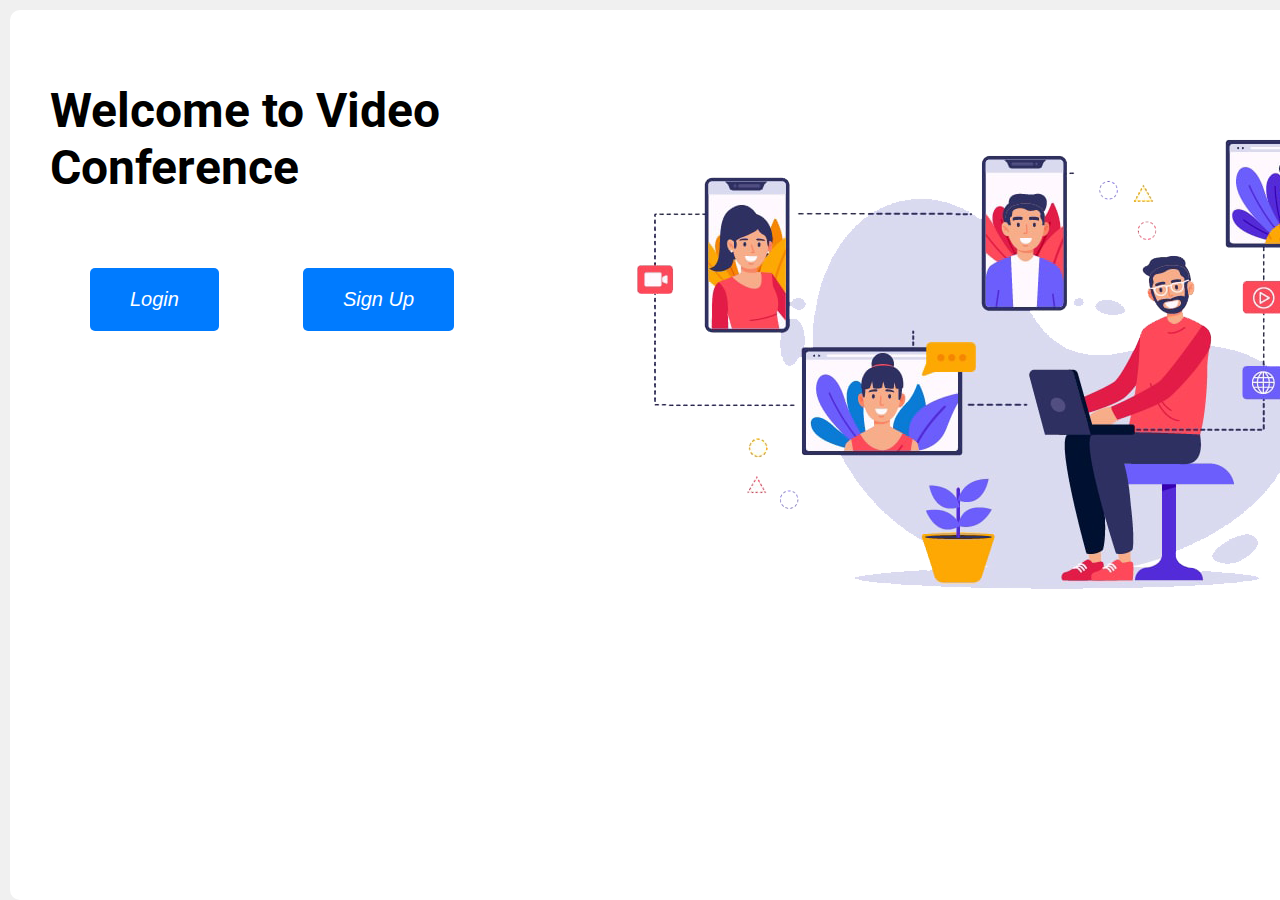
<file: index.html>
<!DOCTYPE html>
<html lang="en">
<head>
  <meta charset="UTF-8">
  <meta name="viewport" content="width=device-width, initial-scale=1.0">
  <title>Video Conference Website</title>
  <link rel="stylesheet" href="css/style.css">
  <link href="https://fonts.googleapis.com/css2?family=Roboto:wght@400;500;700&display=swap" rel="stylesheet">
</head>
<body>
  <div class="auth-screen">
    <div class="auth-container">
      <img id="showup" src="./images/homepage.png" alt="home">
      <h1>Welcome to Video Conference</h1>
      <div class="auth-buttons">
        <button id="login" onclick="location.href='login.html';">Login</button>
        <button id="submit" onclick="location.href='signup.html';">Sign Up</button>
      </div>
    </div>
  </div>

  <div id="main-screen" style="display: none;">
    <header>
      <div class="container">
        <h1>Video Conference</h1>
        <nav>
          <ul>
            <li><button onclick="showProfile()">Profile</button></li>
            <li><button onclick="logout()">Logout</button></li>
          </ul>
        </nav>
      </div>
    </header>
</body>
</html>
</file>
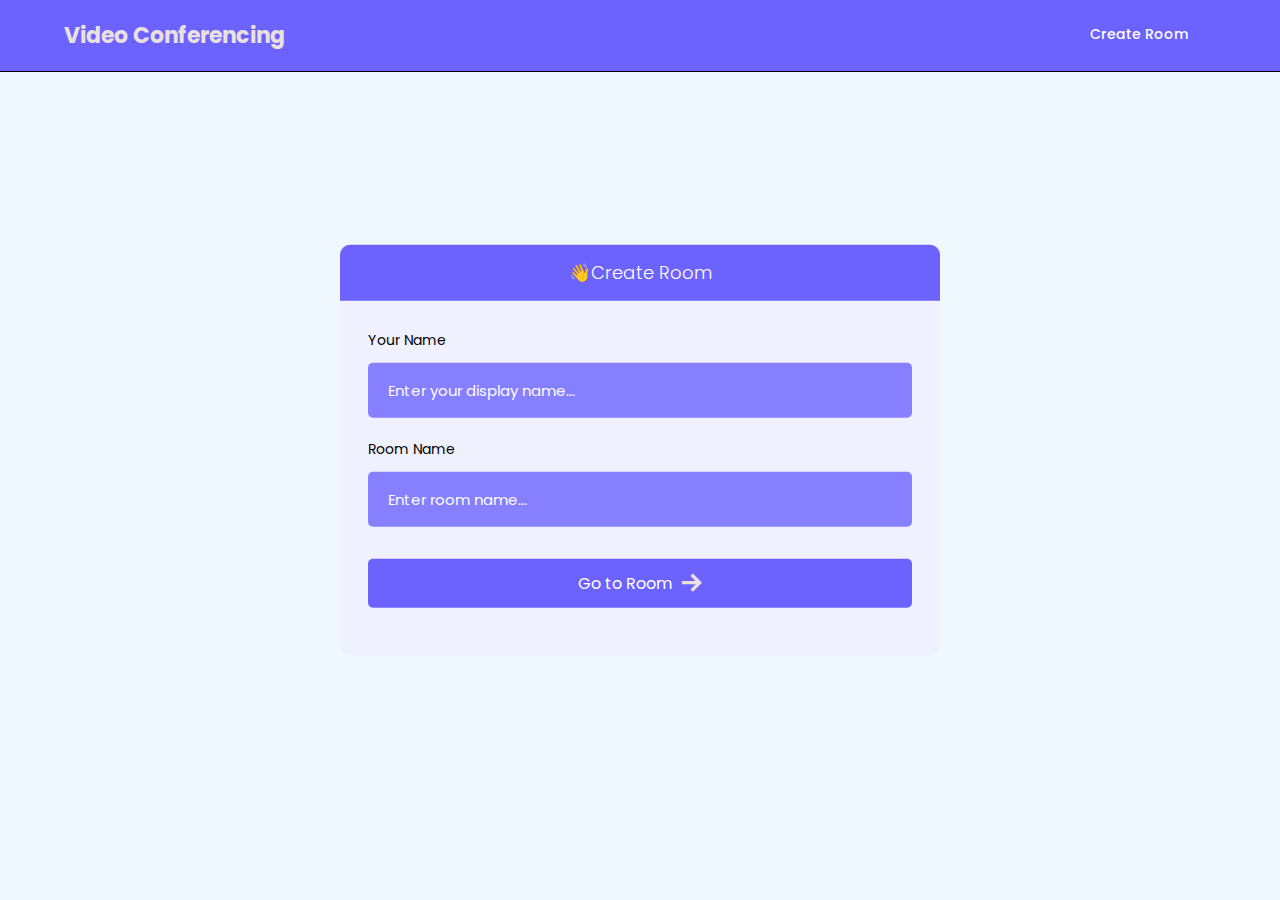
<file: create.html>
<!DOCTYPE html>
<html>
<head>
    <meta charset='utf-8'>
    <meta http-equiv='X-UA-Compatible' content='IE=edge'>
    <title>Room</title>
    <meta name='viewport' content='width=device-width, initial-scale=1'>
    <link rel='stylesheet' type='text/css' media='screen' href='styles/main.css'>
    <link rel='stylesheet' type='text/css' media='screen' href='styles/lobby.css'>
</head>
<body>

    <header id="nav">
       <div class="nav--list">
            <a href="lobby.html"/>
                <h3 id="logo">
                    <span>Video Conferencing</span>
                </h3>
            </a>
       </div>

        <div id="nav__links">
            <a class="nav__link" href="/">
                <svg xmlns="http://www.w3.org/2000/svg" width="24" height="24" fill="#ede0e0" viewBox="0 0 24 24"><path d="M20 7.093v-5.093h-3v2.093l3 3zm4 5.907l-12-12-12 12h3v10h7v-5h4v5h7v-10h3zm-5 8h-3v-5h-8v5h-3v-10.26l7-6.912 7 6.99v10.182z"/></svg>
            </a>
            <a class="nav__link" id="create__room__btn" href="lobby.html">
                Create Room
               <svg xmlns="http://www.w3.org/2000/svg" width="24" height="24" fill="#ede0e0" viewBox="0 0 24 24"><path d="M12 0c-6.627 0-12 5.373-12 12s5.373 12 12 12 12-5.373 12-12-5.373-12-12-12zm6 13h-5v5h-2v-5h-5v-2h5v-5h2v5h5v2z"/></svg>
            </a>
        </div>
    </header>

    <main id="room__lobby__container">
        
        <div id="form__container">
             <div id="form__container__header">
                 <p style="color: white;">👋Create Room</p>
             </div>
 
 
            <form id="lobby__form">
 
                 <div class="form__field__wrapper">
                     <label>Your Name</label>
                     <input type="text" name="name" required placeholder="Enter your display name..." />
                 </div>
 
                 <div class="form__field__wrapper">
                     <label>Room Name</label>
                     <input type="text" name="room"  placeholder="Enter room name..." />
                 </div>
 
                 <div class="form__field__wrapper">
                     <button type="submit">Go to Room 
                         <svg xmlns="http://www.w3.org/2000/svg" width="24" height="24" viewBox="0 0 24 24"><path d="M13.025 1l-2.847 2.828 6.176 6.176h-16.354v3.992h16.354l-6.176 6.176 2.847 2.828 10.975-11z"/></svg>
                    </button>
                 </div>
            </form>
        </div>
     </main>
    
</body>
<script type="text/javascript" src="js/lobby.js"></script>
</html>
</file>
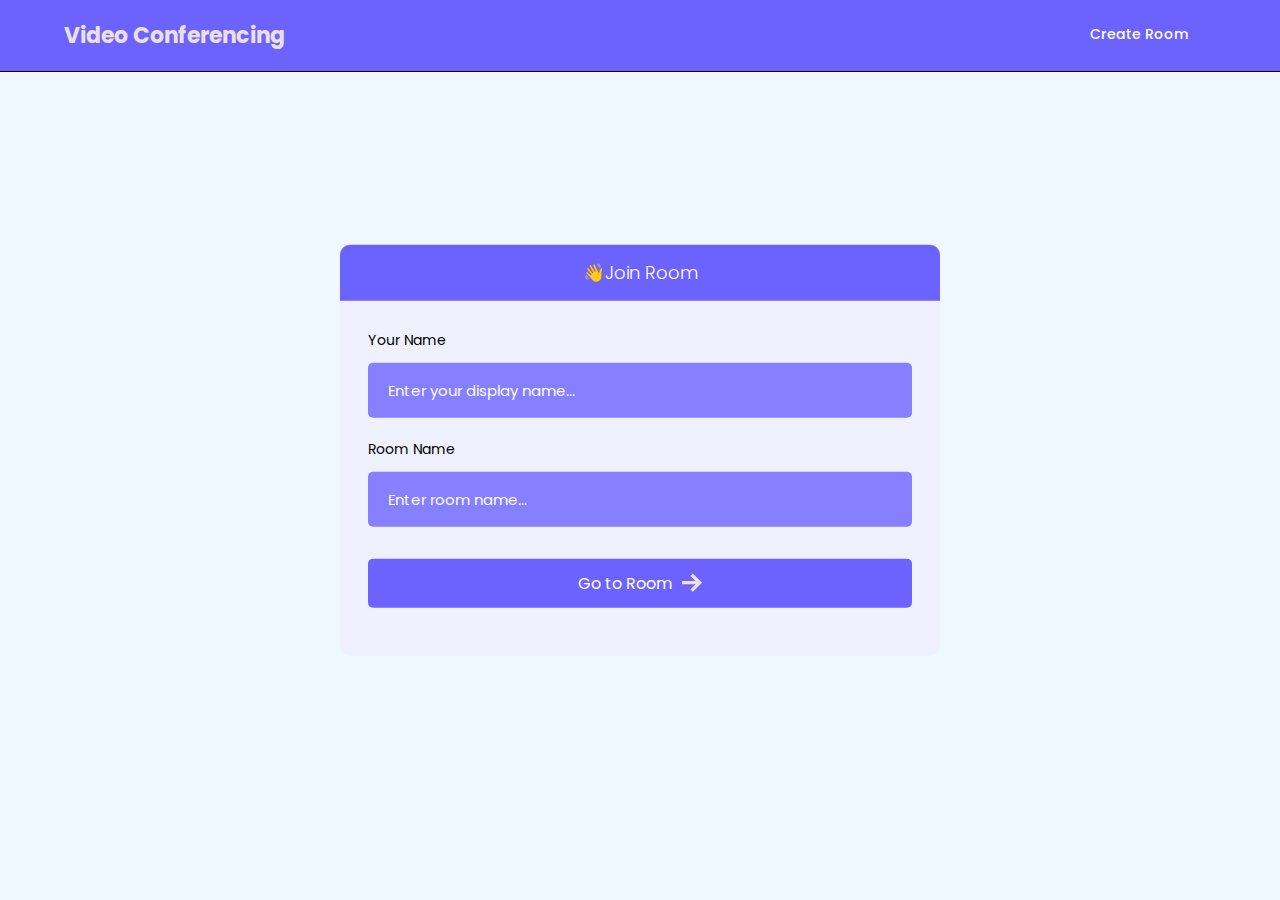
<file: lobby.html>
<!DOCTYPE html>
<html>
<head>
    <meta charset='utf-8'>
    <meta http-equiv='X-UA-Compatible' content='IE=edge'>
    <title>Room</title>
    <meta name='viewport' content='width=device-width, initial-scale=1'>
    <link rel='stylesheet' type='text/css' media='screen' href='styles/main.css'>
    <link rel='stylesheet' type='text/css' media='screen' href='styles/lobby.css'>
</head>
<body>

    <header id="nav">
       <div class="nav--list">
            <a href="lobby.html"/>
                <h3 id="logo">
                    <span>Video Conferencing</span>
                </h3>
            </a>
       </div>

        <div id="nav__links">
            <a class="nav__link" href="/">
                <svg xmlns="http://www.w3.org/2000/svg" width="24" height="24" fill="#ede0e0" viewBox="0 0 24 24"><path d="M20 7.093v-5.093h-3v2.093l3 3zm4 5.907l-12-12-12 12h3v10h7v-5h4v5h7v-10h3zm-5 8h-3v-5h-8v5h-3v-10.26l7-6.912 7 6.99v10.182z"/></svg>
            </a>
            <a class="nav__link" id="create__room__btn" href="lobby.html">
                Create Room
               <svg xmlns="http://www.w3.org/2000/svg" width="24" height="24" fill="#ede0e0" viewBox="0 0 24 24"><path d="M12 0c-6.627 0-12 5.373-12 12s5.373 12 12 12 12-5.373 12-12-5.373-12-12-12zm6 13h-5v5h-2v-5h-5v-2h5v-5h2v5h5v2z"/></svg>
            </a>
        </div>
    </header>

    <main id="room__lobby__container">
        
        <div id="form__container">
             <div id="form__container__header">
                 <p style="color: white;">👋Join Room</p>
             </div>
 
 
            <form id="lobby__form">
 
                 <div class="form__field__wrapper">
                     <label>Your Name</label>
                     <input type="text" name="name" required placeholder="Enter your display name..." />
                 </div>
 
                 <div class="form__field__wrapper">
                     <label>Room Name</label>
                     <input type="text" name="room"  placeholder="Enter room name..." />
                 </div>
 
                 <div class="form__field__wrapper">
                     <button type="submit">Go to Room 
                         <svg xmlns="http://www.w3.org/2000/svg" width="24" height="24" viewBox="0 0 24 24"><path d="M13.025 1l-2.847 2.828 6.176 6.176h-16.354v3.992h16.354l-6.176 6.176 2.847 2.828 10.975-11z"/></svg>
                    </button>
                 </div>
            </form>
        </div>
     </main>
    
</body>
<script type="text/javascript" src="js/lobby.js"></script>
</html>
</file>
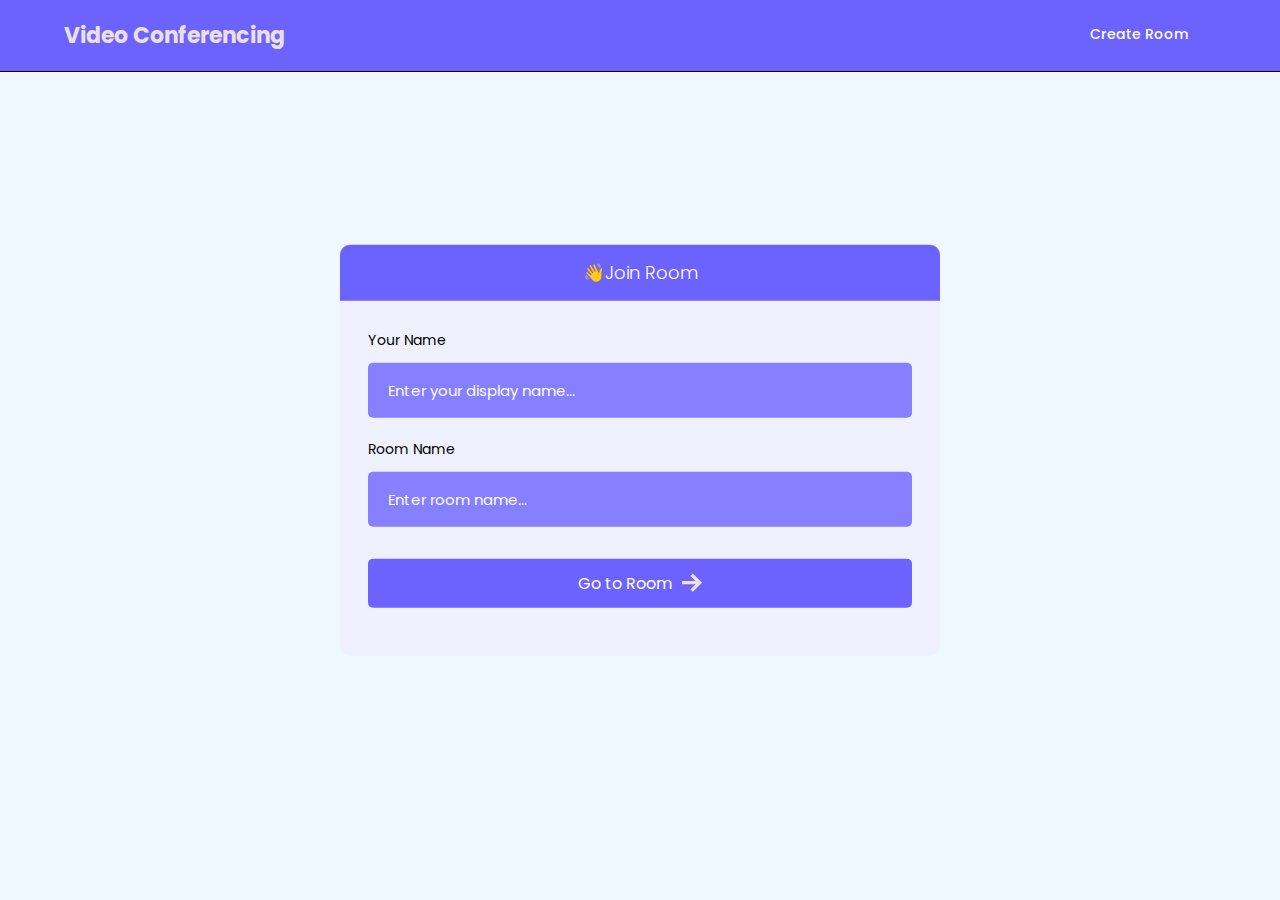
<file: room.html>
<!DOCTYPE html>
<html>
<head>
    <meta charset='utf-8'>
    <meta http-equiv='X-UA-Compatible' content='IE=edge'>
    <title>Room</title>
    <meta name='viewport' content='width=device-width, initial-scale=1'>
    <link rel='stylesheet' type='text/css' media='screen' href='styles/main.css'>

    <link rel='stylesheet' type='text/css' media='screen' href='styles/room.css'>
</head>
<body>

    <header id="nav">
       <div class="nav--list">
            <button id="members__button">
               <svg width="24" height="24" xmlns="http://www.w3.org/2000/svg" fill-rule="evenodd" clip-rule="evenodd"><path d="M24 18v1h-24v-1h24zm0-6v1h-24v-1h24zm0-6v1h-24v-1h24z" fill="#ede0e0"><path d="M24 19h-24v-1h24v1zm0-6h-24v-1h24v1zm0-6h-24v-1h24v1z"/></svg>
            </button>
            <a href="lobby.html"/>
                <h3 id="logo">
                    
                    <span>Virtual Room</span>
                </h3>
            </a>
       </div>

        <div id="nav__links">
            <button id="chat__button"><svg width="24" height="24" xmlns="http://www.w3.org/2000/svg" fill-rule="evenodd" fill="#ede0e0" clip-rule="evenodd"><path d="M24 20h-3v4l-5.333-4h-7.667v-4h2v2h6.333l2.667 2v-2h3v-8.001h-2v-2h4v12.001zm-15.667-6l-5.333 4v-4h-3v-14.001l18 .001v14h-9.667zm-6.333-2h3v2l2.667-2h8.333v-10l-14-.001v10.001z"/></svg></button>
            <!-- <a class="nav__link" href="/">
                Lobby
                <svg xmlns="http://www.w3.org/2000/svg" width="24" height="24" fill="#ede0e0" viewBox="0 0 24 24"><path d="M20 7.093v-5.093h-3v2.093l3 3zm4 5.907l-12-12-12 12h3v10h7v-5h4v5h7v-10h3zm-5 8h-3v-5h-8v5h-3v-10.26l7-6.912 7 6.99v10.182z"/></svg>
            </a> -->
            <a class="nav__link" id="create__room__btn" href="lobby.html">
                Create Room
               <svg xmlns="http://www.w3.org/2000/svg" width="24" height="24" fill="#ede0e0" viewBox="0 0 24 24"><path d="M12 0c-6.627 0-12 5.373-12 12s5.373 12 12 12 12-5.373 12-12-5.373-12-12-12zm6 13h-5v5h-2v-5h-5v-2h5v-5h2v5h5v2z"/></svg>
            </a>
        </div>
    </header>

    <main class="container">
        <div id="room__container">

            <section id="members__container">

            <div id="members__header">
                <p>Participants</p>
                <strong id="members__count">0</strong>
            </div>

            <div id="member__list">
            </div>

            </section>

            <section id="stream__container">

                <div id="stream__box"></div>

                <div id="streams__container"></div>

                <div class="stream__actions">
                    <button id="camera-btn" class="active">
                        <svg xmlns="http://www.w3.org/2000/svg" width="24" height="24" viewBox="0 0 24 24"><path d="M5 4h-3v-1h3v1zm10.93 0l.812 1.219c.743 1.115 1.987 1.781 3.328 1.781h1.93v13h-20v-13h3.93c1.341 0 2.585-.666 3.328-1.781l.812-1.219h5.86zm1.07-2h-8l-1.406 2.109c-.371.557-.995.891-1.664.891h-5.93v17h24v-17h-3.93c-.669 0-1.293-.334-1.664-.891l-1.406-2.109zm-11 8c0-.552-.447-1-1-1s-1 .448-1 1 .447 1 1 1 1-.448 1-1zm7 0c1.654 0 3 1.346 3 3s-1.346 3-3 3-3-1.346-3-3 1.346-3 3-3zm0-2c-2.761 0-5 2.239-5 5s2.239 5 5 5 5-2.239 5-5-2.239-5-5-5z"/></svg>
                    </button>
                    <button id="mic-btn" class="active">
                        <svg xmlns="http://www.w3.org/2000/svg" width="24" height="24" viewBox="0 0 24 24"><path d="M12 2c1.103 0 2 .897 2 2v7c0 1.103-.897 2-2 2s-2-.897-2-2v-7c0-1.103.897-2 2-2zm0-2c-2.209 0-4 1.791-4 4v7c0 2.209 1.791 4 4 4s4-1.791 4-4v-7c0-2.209-1.791-4-4-4zm8 9v2c0 4.418-3.582 8-8 8s-8-3.582-8-8v-2h2v2c0 3.309 2.691 6 6 6s6-2.691 6-6v-2h2zm-7 13v-2h-2v2h-4v2h10v-2h-4z"/></svg>
                    </button>
                    <button id="screen-btn">
                        <svg xmlns="http://www.w3.org/2000/svg" width="24" height="24" viewBox="0 0 24 24"><path d="M0 1v17h24v-17h-24zm22 15h-20v-13h20v13zm-6.599 4l2.599 3h-12l2.599-3h6.802z"/></svg>
                    </button>
                    <button id="leave-btn" style="background-color: #FF5050;">
                        <svg xmlns="http://www.w3.org/2000/svg" width="24" height="24" viewBox="0 0 24 24"><path d="M16 10v-5l8 7-8 7v-5h-8v-4h8zm-16-8v20h14v-2h-12v-16h12v-2h-14z"/></svg>
                    </button>
                </div>

                <button id="join-btn">Join Room</button>
            </section>

            <section id="messages__container">

                <div id="messages"></div>

                <form id="message__form">
                    <input type="text" name="message" placeholder="Send a message...." />
                </form>

            </section>
        </div>
    </main>
    
</body>
<script type="text/javascript" src="js\agora-rtm-sdk-1.4.4.js"></script>
<script type="text/javascript" src="js\AgoraRTC_N-4.21.0.js"></script>
<script type="text/javascript" src="js/room.js"></script>
<script type="text/javascript" src="js/room_rtm.js"></script>
<script type="text/javascript" src="js/room_rtc.js"></script>
</html>
</file>
<file: css/style.css>
body {
  font-family: 'Roboto', sans-serif;
  margin: 0;
  padding: 0;
  background-color: #d4d4d4;
}

header {
  background-color: #3b4044;
  color: rgb(255, 255, 255);
  padding: 1rem 0;
}

header .container {
  display: flex;
  justify-content: space-between;
  align-items: center;
}

header h1 {
  margin: 0;
}

nav ul {
  list-style: none;
  margin: 0;
  padding: 0;
  display: flex;
}

nav ul li {
  margin-left: 1rem;
}

nav ul li button {
  background-color: transparent;
  border: none;
  color: white;
  font-size: 1rem;
  cursor: pointer;
}

nav ul li button:hover {
  text-decoration: underline;
}

.container {
  width: 80%;
  margin: 0 auto;
}
.auth-screen{
  display: flex;
  position: relative;
  height: 100vh;
  background-color: #f0f0f0;

}
.auth-container {
  position: absolute;
  margin: 10px;
  padding: 40px;
  width: 95%;
  height: 90%;
  align-items: center;
  border-radius: 10px;
  background-color: white;
}
.auth-container >img{
  position: absolute;
  margin-left: 30%;
  margin-top: 100px;
  padding: 15px;
  margin-top: 0;
  padding: 0;
  z-index: 100;
}
.auth-container >h1{
  width: 500px;

  font-size: 3rem;
}

.auth-buttons {
  width: 500px;

}

.auth-buttons > button {
  margin: 40px;
  padding: 20px 40px;
  font-weight: 10px ;
  font-size: 20px;
  font-style:italic;
  background-color: #007bff;
  color: white;
  border: none;
  border-radius: 5px;
  cursor: pointer;
}

.auth-buttons button:hover {
  background-color: #0056b3;
}

.auth-form input {
  display: block;
  width: 100%;
  padding: 0.5rem;
  margin: 0.5rem 0;
  border-radius: 5px;
  border: 1px solid #ccc;
}

.auth-form button {
  margin-top: 1rem;
  padding: 0.5rem 1rem;
  background-color: #007bff;
  color: white;
  border: none;
  border-radius: 5px;
  cursor: pointer;
}

.auth-form button:hover {
  background-color: #0056b3;
}

main {
  padding: 2rem 0;
}

h2 {
  margin-bottom: 1rem;
}

button.btn {
  display: block;
  width: 100%;
  padding: 1rem;
  margin: 1rem 0;
  background-color: #007bff;
  color: white;
  border: none;
  border-radius: 5px;
  cursor: pointer;
}

button.btn:hover {
  background-color: #0056b3;
}

button.btn.secondary {
  background-color: #6c757d;
}

button.btn.secondary:hover {
  background-color: #5a6268;
}

.call-section {
  display: none;
}

.call-controls {
  margin: 1rem 0;
}

.call-controls button {
  margin-right: 0.5rem;
}
</file>
<file: styles/main.css>
@import url("https://fonts.googleapis.com/css2?family=Poppins:wght@400;500;600;700;800&display=swap");

* {
  font-family: "Poppins", sans-serif;
}

/* width */
::-webkit-scrollbar {
  width: 7px;
}

/* Track */
::-webkit-scrollbar-track {
  box-shadow: inset 0 0 5px grey;
  border-radius: 10px;
}

/* Handle */
::-webkit-scrollbar-thumb {
  background: #797a79;
  border-radius: 10px;
}

/* Handle on hover */
::-webkit-scrollbar-thumb:hover {
  background: #845695;
}

body {
  background-color: #1a1a1a;
  color: #fff;

  font-size: 14px;
  padding: 0;
  margin: 0;
  box-sizing: border-box;
}

p,
a {
  font-weight: 300;
}

.avatar__md {
  height: 40px;
  width: 40px;
  object-fit: cover;
  border-radius: 50%;
}

.avatar__sm {
  height: 30px;
  width: 30px;
  object-fit: cover;
  border-radius: 50%;
}

#nav {
  position: fixed;
  top: 0;
  width: 100%;
  box-sizing: border-box;
  display: flex;
  justify-content: space-between;
  align-items: center;
  border-bottom: 1px solid #000000;
  background-color: #6c63ff;
  opacity: 8;
  text-decoration: none;
  padding: 16px 5%;
  z-index: 999;
}

#logo {
  display: flex;
  align-items: center;
  gap: 16px;
  font-size: 22px;
  font-weight: 700;
  line-height: 0;
  margin: 0;
  color: #ebe0e0;
}

@media (max-width: 640px) {
  #logo span {
    display: none;
  }
}

#logo img {
  height: 42px;
}

#nav a {
  text-decoration: none;
}

#nav__links {
  display: flex;
  align-items: center;
  column-gap: 2em;
}

.nav__link {
  color: #fff;
  text-decoration: none;
  transition: 1s;
  border-bottom: 2px solid transparent;
  transition: all 0.3s ease-in-out;
  padding-bottom: 1px;
}

@media (max-width: 520px) {
  #nav__links {
    column-gap: 3em;
  }
}

.nav__link:hover {
  color: rgb(230, 228, 228);
  text-decoration: none;
  border-color: #845695;
}

#create__room__btn {
  display: block;
  background-color: #6c63ff;
  padding: 8px 24px;
  font-size: 14px;
  font-weight: 500;
  border-radius: 5px;
}

#create__room__btn:hover {
  background-color: #845695;
}

.nav--list {
  display: flex;
  gap: 1rem;
  align-items: center;
}

#members__button,
#chat__button {
  display: none;
  cursor: pointer;
  background: transparent;
  border: none;
}

#members__button:hover svg > path,
#chat__button:hover svg,
.nav__link:hover svg {
  fill: #845695;
}

.nav__link svg {
  width: 0;
  height: 0;
}

@media (max-width: 640px) {
  #members__button {
    display: block;
  }

  .nav__link svg {
    width: 1.5rem;
    height: 1.5rem;
  }
  .nav__link,
  #create__room__btn {
    font-size: 0;
    border: none;
  }

  #create__room__btn {
    padding: 0;
    background-color: transparent;
    border-radius: 50%;
  }

  #create__room__btn:hover {
    background-color: transparent;
  }
}
</file>
<file: styles/lobby.css>
body {
  background-color: aliceblue;
}
#form__container {
  width: 90%;
  max-width: 600px;
  border-radius: 10px;
  background-color: #f0f1ff;
  color: black;
  position: fixed;
  top: 50%;
  left: 50%;
  transform: translate(-50%, -50%);
}

#lobby__form {
  padding: 2em;
}

#form__container__header {
  border-radius: 10px 10px 0 0;
  padding: 10px;
  text-align: center;
  background-color: #6c63ff;
  margin: 0;
  font-size: 18px;
  font-size: 300;
  line-height: 0;
}

.form__field__wrapper {
  width: 100%;
  box-sizing: border-box;
  margin-bottom: 20px;
}

.form__field__wrapper label {
  font-size: 14px;
  line-height: 1.7em;
  margin-bottom: 10px;
  display: block;
}

.form__field__wrapper input {
  box-sizing: border-box;
  color: #fff;
  width: 100%;
  margin: 0;
  border: none;
  border-radius: 5px;
  padding: 16px 20px;
  font-size: 15px;
  background-color: #6c63ff;
  opacity: 80%;
}
::placeholder {
  color: #fff;
}
.form__field__wrapper button[type="submit"] {
  margin-top: 32px;
  cursor: pointer;
  background-color: #6c63ff;
  border: none;
  color: #fff;
  font-size: 16px;
  width: 100%;
  display: flex;
  align-items: center;
  justify-content: center;
  padding: 12px;
  border-radius: 5px;
  gap: 10px;
}

.form__field__wrapper button[type="submit"] svg {
  fill: #ede0e0;
  width: 20px;
}

#avatar__selection {
  margin-right: 10px;
  display: flex;
  gap: 1em;
}

.avatar__option {
  height: 50px;
  width: 50px;
  border-radius: 50%;
  cursor: pointer;
  transition: 0.3s;
  border: 2px solid #797a79;
}

.avatar__option__selected {
  border: 3px solid #845695;
}
</file>
<file: styles/room.css>
body {
  background-color: aliceblue;
}
.container {
  margin-top: 74px;
  height: clac(100vh - 74px);
  width: 100%;
  position: relative;
}

#room__container {
  position: relative;
  display: flex;
  gap: 3rem;
}

#members__container {
  background-color: #edf7ff;
  border: 1px solid #797a79;
  overflow-y: auto;
  width: 90%;
  max-width: 250px;
  position: fixed;
  height: 60%;
  z-index: 999;
}

#members__count {
  color: #1d1d1c;
  padding: 7px 15px;
  font-size: 14px;
  font-weight: 600;
  border-radius: 5px;
}

#members__header {
  display: flex;
  justify-content: space-around;
  align-items: center;
  padding: 0 1rem;
  position: fixed;
  font-size: 18px;
  background-color: #6c63ff;
  width: 218px;
}

#member__list {
  display: flex;
  flex-direction: column;
  gap: 1rem;
  padding-top: 5rem;
  padding-bottom: 6.5rem;
  color: #000;
}

.members__list::-webkit-scrollbar {
  height: 14px;
}

.member__wrapper {
  display: flex;
  align-items: center;
  column-gap: 10px;
  padding-left: 1em;
}

.green__icon {
  display: block;
  height: 8px;
  width: 8px;
  border-radius: 50%;
  background-color: #2aca3e;
}

.member_name {
  font-size: 14px;
  line-height: 0;
}

#stream__container {
  justify-self: center;
  width: calc(100% - 40.7rem);
  position: fixed;
  left: 15.7rem;
  top: clac(100vh - 72px);
  overflow-y: auto;
  height: 100%;
}

#stream__box {
  background-color: aliceblue;
  height: 60vh;
  display: none;
}

#stream__box .video__container {
  border: 2px solid #000;
  border-radius: 0;
  height: 100% !important;
  width: 100% !important;

  background-size: 300px;
}

#stream__box video {
  border-radius: 0;
}

#streams__container {
  display: flex;
  flex-wrap: wrap;
  gap: 2em;
  justify-content: center;
  align-items: center;
  margin-top: 25px;
  margin-bottom: 225px;
}

.video__container {
  display: flex;
  justify-content: center;
  align-items: center;
  border: 2px solid #b366f9;
  border-radius: 50%;
  cursor: pointer;
  overflow: hidden;
  height: 300px;
  width: 300px;

  background-image: url("/images/logo.png");
  background-repeat: no-repeat;
  background-position: center;
  background-size: 75px;
}

.video-player {
  height: 100%;
  width: 100%;
}

.video-player video {
  border-radius: 50%;
}

@media (max-width: 1400px) {
  .video__container {
    height: 200px;
    width: 200px;
  }
}

@media (max-width: 1200px) {
  #members__container {
    display: none;
  }

  #members__button {
    display: block;
  }

  #stream__container {
    width: calc(100% - 25rem);
    left: 0;
  }
}

@media (max-width: 980px) {
  #stream__container {
    width: calc(100% - 20rem);
    left: 0;
  }
  #messages__container {
    max-width: 20rem;
  }

  #message__form {
    width: 18.2rem;
  }
}

@media (max-width: 768px) {
  #stream__container {
    width: 100%;
  }

  .video__container {
    height: 100px;
    width: 100px;
  }

  #messages__container {
    display: none;
  }

  #chat__button {
    display: block;
  }
}

#stream__box {
  position: relative;
}

.stream__focus {
  width: 100%;
  height: 100%;
}

.stream__focus iframe {
  width: 100%;
  height: 100%;
}

.stream__actions {
  position: fixed;
  bottom: 1rem;
  border-radius: 8px;
  background-color: #1a1a1a60;
  padding: 1rem;
  left: 50%;
  display: none;
  gap: 1rem;
  transform: translateX(-50%);
}

.stream__actions a,
.stream__actions button {
  cursor: pointer;
  background-color: #262625;
  color: #fff;
  border: none;
  display: flex;
  align-items: center;
  justify-content: center;
  padding: 0.5rem 1rem;
  border-radius: 5px;
  transition: all 0.2s ease-in-out;
}

.stream__actions a svg,
.stream__actions button svg {
  width: 1.5rem;
  height: 1.5rem;
  fill: #ede0e0;
}

.stream__actions a.active,
.stream__actions button.active,
.stream__actions a:hover,
.stream__actions button:hover {
  background-color: #6c63ff;
}

#join-btn {
  background-color: #6c63ff;
  font-size: 18px;
  padding: 25px 50px;
  border: none;
  color: #fff;

  position: fixed;
  bottom: 1rem;
  border-radius: 8px;
  left: 50%;
  transform: translateX(-50%);
  cursor: pointer;
}
</file>
